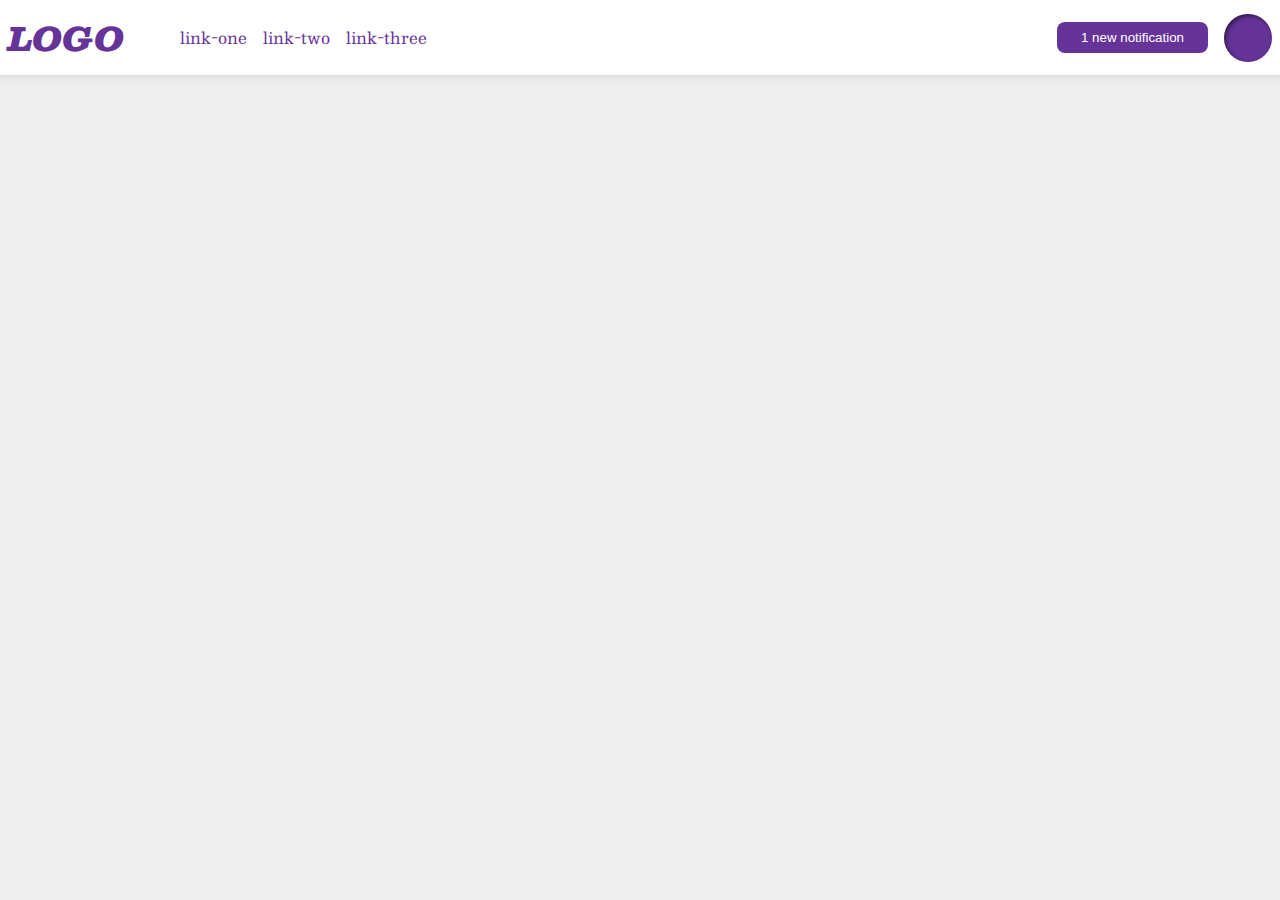
<file: foundations/flex/03-flex-header-2/index.html>
<!DOCTYPE html>
<html lang="en">
  <head>
    <meta charset="UTF-8">
    <meta http-equiv="X-UA-Compatible" content="IE=edge">
    <meta name="viewport" content="width=device-width, initial-scale=1.0">
    <title>Flex Header 2</title>
    <link rel="stylesheet" href="style.css">
  </head>
  <body>
    <div class="header">
      <div class="left">
        <div class="logo">
          LOGO
        </div>
        <ul class="links">
          <li><a href="https://google.com">link-one</a></li>
          <li><a href="https://google.com">link-two</a></li>
          <li><a href="https://google.com">link-three</a></li>
        </ul>
      </div>
      <div class="right">
        <button class="notifications">
          1 new notification
        </button>
        <div class="profile-image"></div>
      </div>
    </div>
  </body>
</html>
</file>
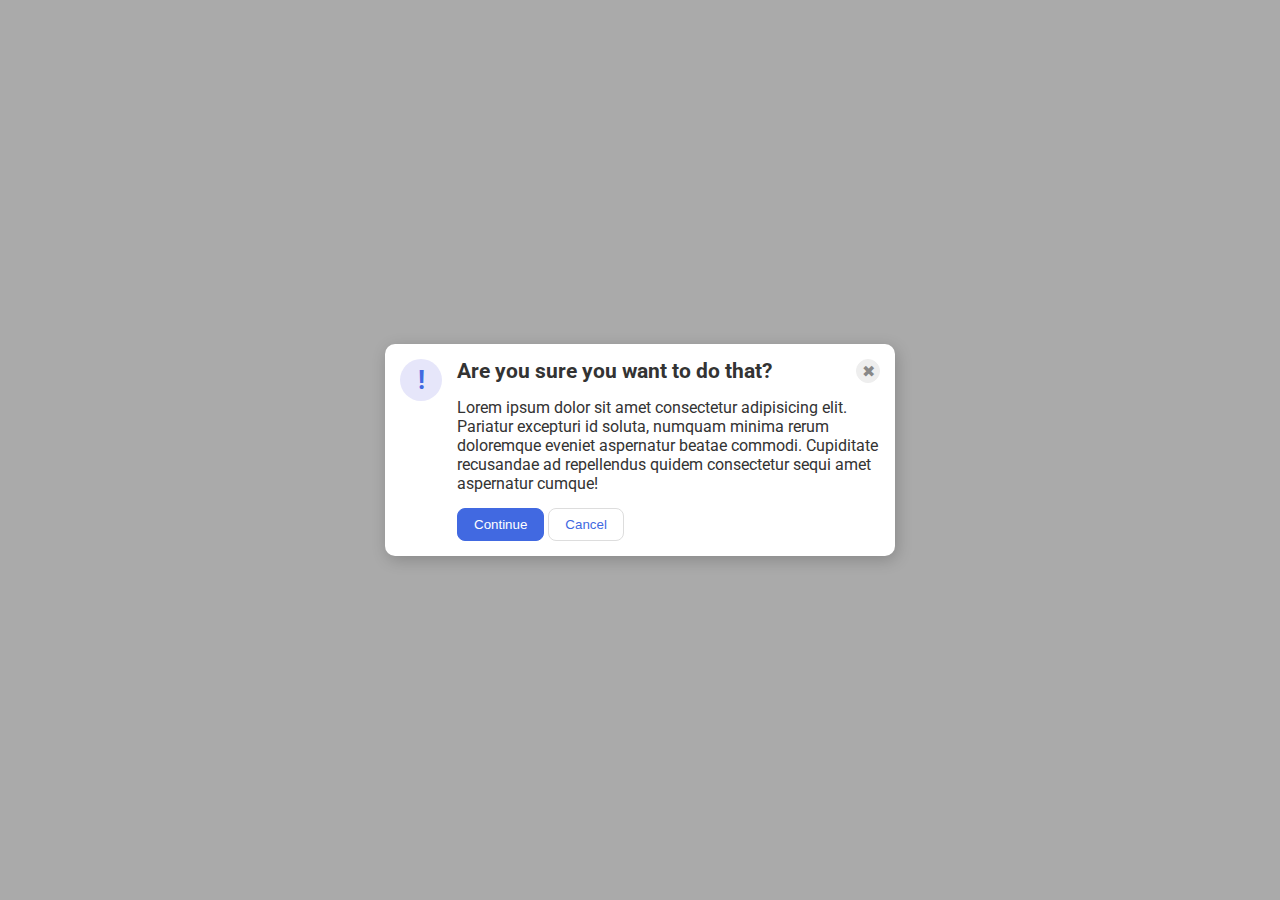
<file: foundations/flex/05-flex-modal/index.html>
<!DOCTYPE html>
<html lang="en">
  <head>
    <meta charset="UTF-8" />
    <meta http-equiv="X-UA-Compatible" content="IE=edge" />
    <meta name="viewport" content="width=device-width, initial-scale=1.0" />
    <link rel="stylesheet" href="style.css" />
    <title>Modal</title>
  </head>
  <body>
    <div class="modal">
      <div class="icon">!</div>
      <div class="modal-content">
        <div class="header">
          Are you sure you want to do that?
          <button class="close-button">✖</button>
        </div>
        <div class="text">
          Lorem ipsum dolor sit amet consectetur adipisicing elit. Pariatur
          excepturi id soluta, numquam minima rerum doloremque eveniet
          aspernatur beatae commodi. Cupiditate recusandae ad repellendus quidem
          consectetur sequi amet aspernatur cumque!
        </div>
        <div class="button">
          <button class="continue">Continue</button>
        <button class="cancel">Cancel</button>
        </div>
      </div>
    </div>
  </body>
</html>
</file>
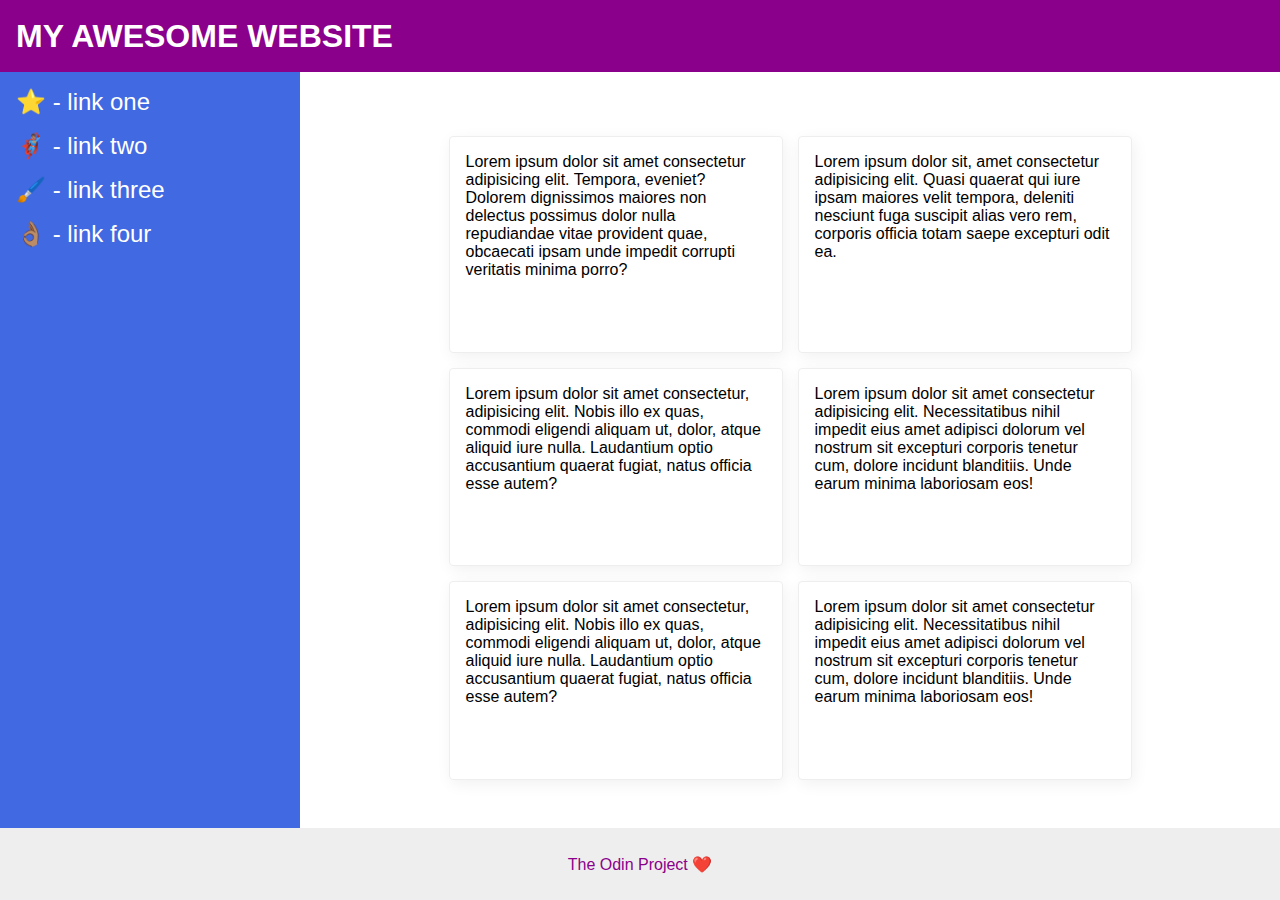
<file: foundations/flex/07-flex-layout-2/index.html>
<!DOCTYPE html>
<html lang="en">
  <head>
    <meta charset="UTF-8">
    <meta http-equiv="X-UA-Compatible" content="IE=edge">
    <meta name="viewport" content="width=device-width, initial-scale=1.0">
    <title>The Holy Grail</title>
    <link rel="stylesheet" href="style.css">
  </head>
  <body>
    <div class="header">
      MY AWESOME WEBSITE
    </div>
    
    <div class="content">
      <div class="sidebar">
        <ul>
          <li><a href="#">⭐ - link one</a></li>
          <li><a href="#">🦸🏽‍♂️ - link two</a></li>
          <li><a href="#">🖌️ - link three</a></li>
          <li><a href="#">👌🏽 - link four</a></li>
        </ul>
      </div>
      <div class="content-card">
        <div class="card">Lorem ipsum dolor sit amet consectetur adipisicing elit. Tempora, eveniet? Dolorem dignissimos maiores non delectus possimus dolor nulla repudiandae vitae provident quae, obcaecati ipsam unde impedit corrupti veritatis minima porro?</div>
        <div class="card">Lorem ipsum dolor sit, amet consectetur adipisicing elit. Quasi quaerat qui iure ipsam maiores velit tempora, deleniti nesciunt fuga suscipit alias vero rem, corporis officia totam saepe excepturi odit ea.</div>
        <div class="card">Lorem ipsum dolor sit amet consectetur, adipisicing elit. Nobis illo ex quas, commodi eligendi aliquam ut, dolor, atque aliquid iure nulla. Laudantium optio accusantium quaerat fugiat, natus officia esse autem?</div>
        <div class="card">Lorem ipsum dolor sit amet consectetur adipisicing elit. Necessitatibus nihil impedit eius amet adipisci dolorum vel nostrum sit excepturi corporis tenetur cum, dolore incidunt blanditiis. Unde earum minima laboriosam eos!</div>
        <div class="card">Lorem ipsum dolor sit amet consectetur, adipisicing elit. Nobis illo ex quas, commodi eligendi aliquam ut, dolor, atque aliquid iure nulla. Laudantium optio accusantium quaerat fugiat, natus officia esse autem?</div>
        <div class="card">Lorem ipsum dolor sit amet consectetur adipisicing elit. Necessitatibus nihil impedit eius amet adipisci dolorum vel nostrum sit excepturi corporis tenetur cum, dolore incidunt blanditiis. Unde earum minima laboriosam eos!</div>
      </div>
    </div>
    <div class="footer">
      The Odin Project ❤️
    </div>
  </body>
</html>
</file>
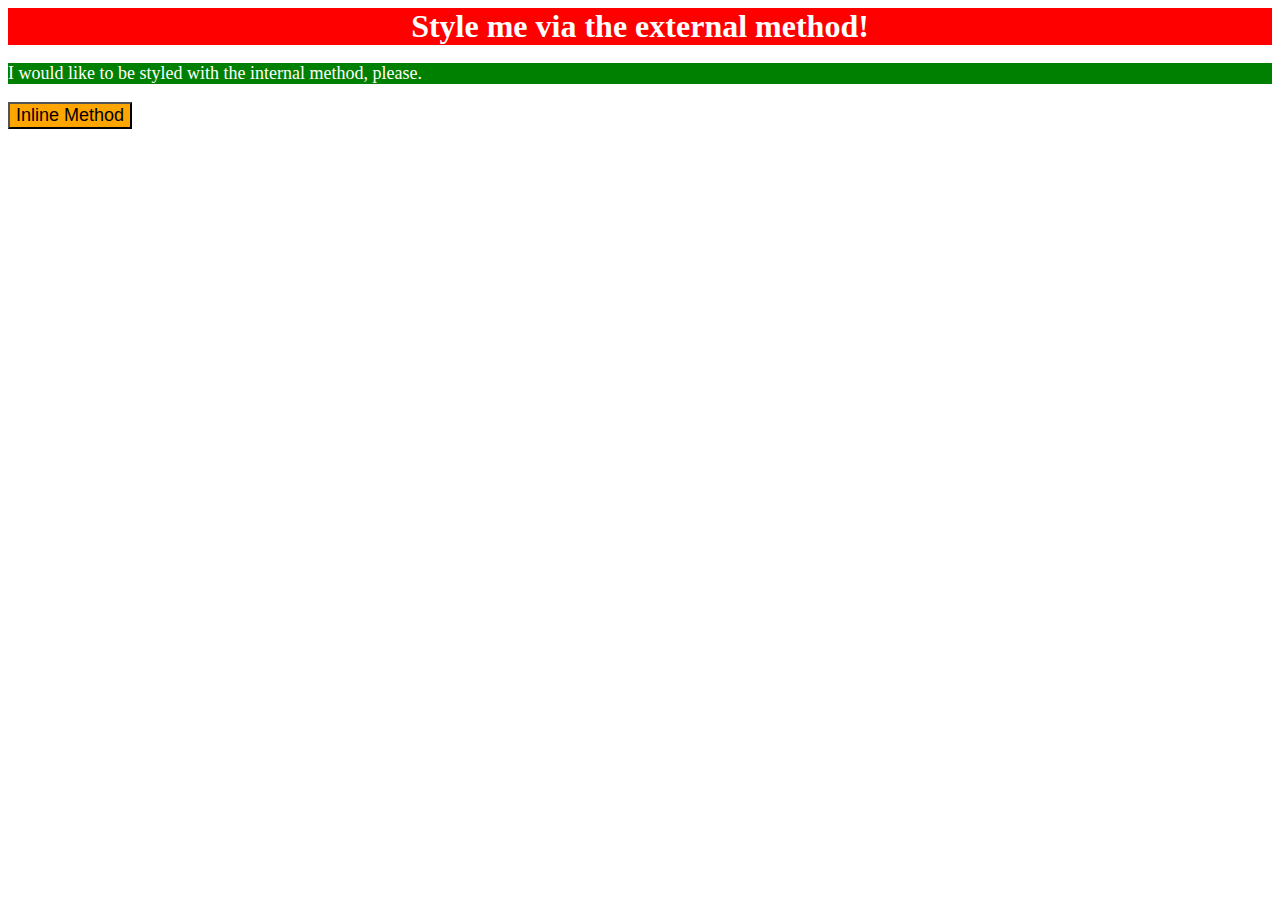
<file: foundations/intro-to-css/01-css-methods/index.html>
<!DOCTYPE html>
<html lang="en">
  <head>
    <meta charset="UTF-8">
    <meta http-equiv="X-UA-Compatible" content="IE=edge">
    <meta name="viewport" content="width=device-width, initial-scale=1.0">
    <title>Methods for Adding CSS</title>
    <link rel="stylesheet" href="style.css">
    <style>
      p{
        color: white;
        background-color: green;
        font-size: 18px;
      }
    </style>
  </head>
  <body>
    <div>Style me via the external method!</div>
    <p>I would like to be styled with the internal method, please.</p>
    <button style="background-color: orange;font-size: 18px;">Inline Method</button>
  </body>
</html>
</file>
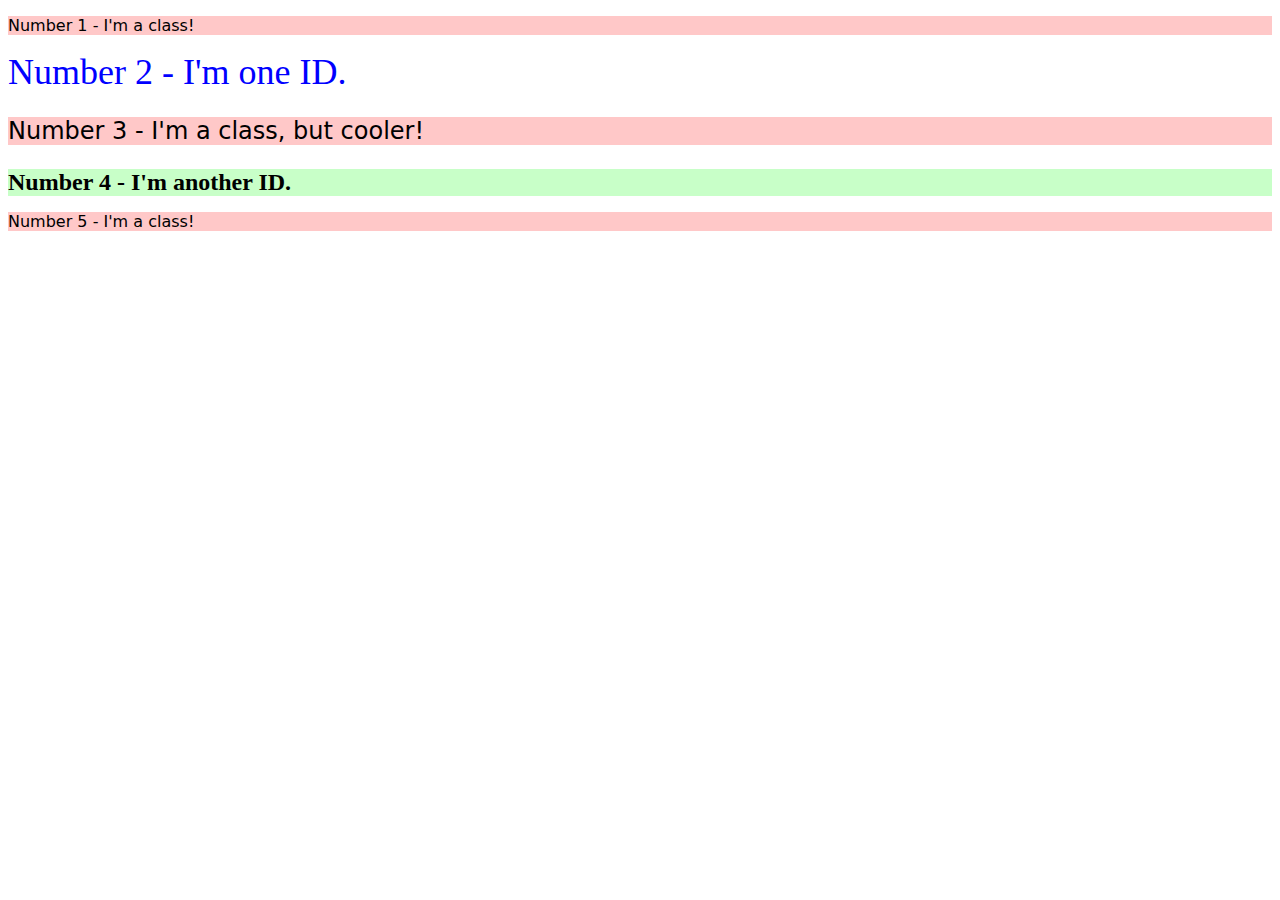
<file: foundations/intro-to-css/02-class-id-selectors/index.html>
<!DOCTYPE html>
<html lang="en">
  <head>
    <meta charset="UTF-8">
    <meta http-equiv="X-UA-Compatible" content="IE=edge">
    <meta name="viewport" content="width=device-width, initial-scale=1.0">
    <title>Class and ID Selectors</title>
    <link rel="stylesheet" href="style.css">
  </head>
  <body>
    <p class="odd-number">Number 1 - I'm a class!</p>
    <div id="number2">Number 2 - I'm one ID.</div>
    <p class="odd-number number24px">Number 3 - I'm a class, but cooler!</p>
    <div id="number4" class="number24px">Number 4 - I'm another ID.</div>
    <p class="odd-number">Number 5 - I'm a class!</p>
  </body>
</html>
</file>
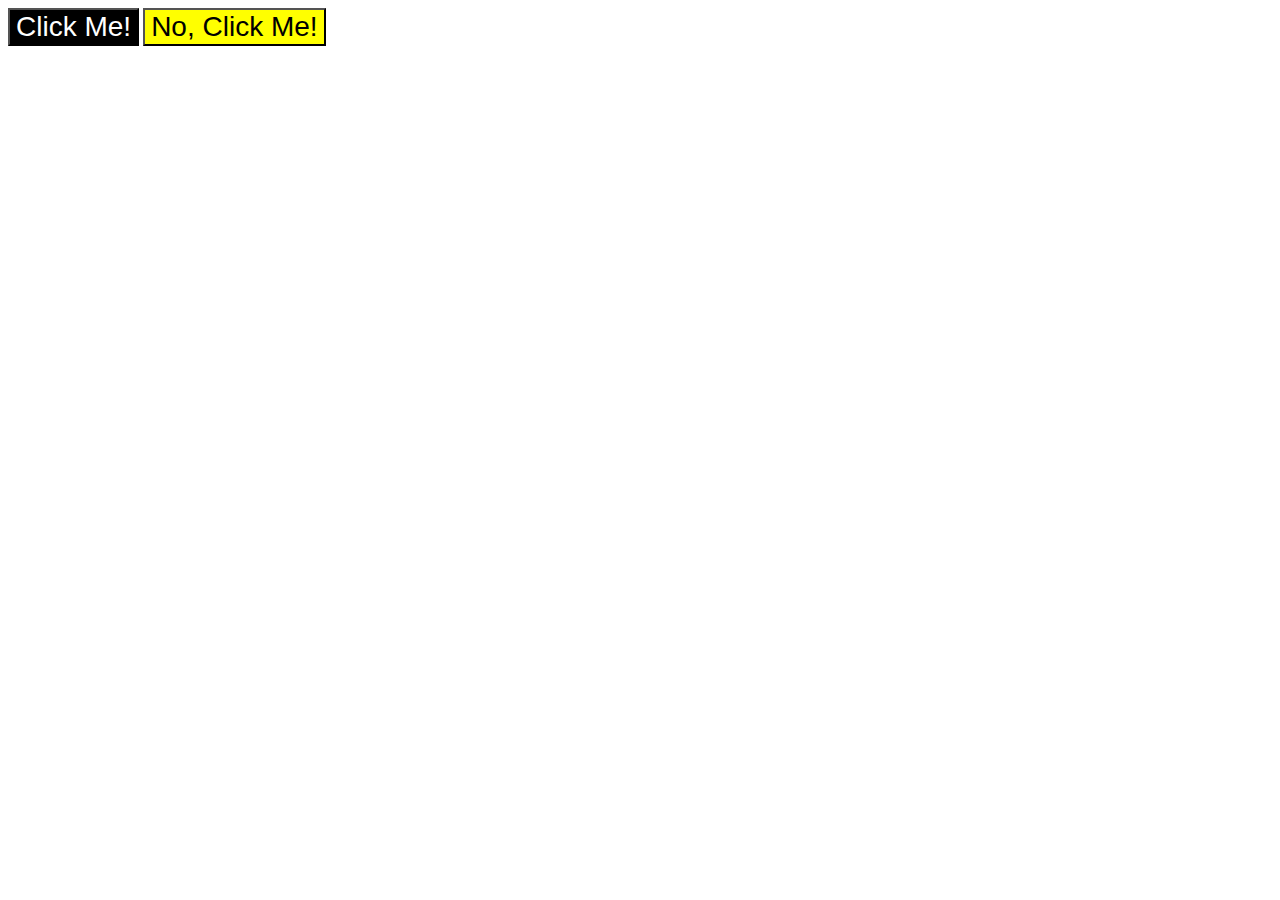
<file: foundations/intro-to-css/03-grouping-selectors/index.html>
<!DOCTYPE html>
<html lang="en">
  <head>
    <meta charset="UTF-8">
    <meta http-equiv="X-UA-Compatible" content="IE=edge">
    <meta name="viewport" content="width=device-width, initial-scale=1.0">
    <title>Grouping Selectors</title>
    <link rel="stylesheet" href="style.css">
  </head>
  <body>
    <button class="button1">Click Me!</button>
    <button class="button2">No, Click Me!</button>
  </body>
</html>
</file>
<file: foundations/flex/03-flex-header-2/style.css>
/* this is some magical font-importing.  
you'll learn about it later. */
@import url('https://fonts.googleapis.com/css2?family=Besley:ital,wght@0,400;1,900&display=swap');

body {
  margin: 0;
  background: #eee;
  font-family: Besley, serif;
}

.header {
  background: white;
  border-bottom: 1px solid #ddd;
  box-shadow: 0 0 8px rgba(0,0,0,.1);
  display: flex;
  align-items: center;
  justify-content: space-between;
  padding: 8px;
  
}

.profile-image {
  background: rebeccapurple;
  box-shadow: inset 2px 2px 4px rgba(0,0,0,.5);
  border-radius: 50%;
  width: 48px;
  height: 48px;
}

.logo {
  color: rebeccapurple;
  font-size: 32px;
  font-weight: 900;
  font-style: italic;
}

button {
  border: none;
  border-radius: 8px;
  background: rebeccapurple;
  color: white;
  padding: 8px 24px;
}

a {
  /* this removes the line under our links */
  text-decoration: none;
  color: rebeccapurple;
}

ul {
  list-style-type: none;
  display: flex;
  gap: 16px;
}

.left, .right {
  display: flex;
  align-items: center;
  gap: 16px;
}
</file>
<file: foundations/flex/05-flex-modal/style.css>
@import url('https://fonts.googleapis.com/css2?family=Roboto:wght@400;700&display=swap');

html, body {
  height: 100%;
}

body {
  font-family: Roboto, sans-serif;
  margin: 0;
  background: #aaa;
  color: #333;
  /* I'll give you this one for free lol */
  display: flex;
  align-items: center;
  justify-content: center;
}

.modal {
  background: white;
  width: 480px;
  border-radius: 10px;
  box-shadow: 2px 4px 16px rgba(0,0,0,.2);
}

.icon {
  color: royalblue;
  font-size: 26px;
  font-weight: 700;
  background: lavender;
  width: 42px;
  height: 42px;
  border-radius: 50%;
  display: flex;
  align-items: center;
  justify-content: center;
  flex-shrink: 0;
}

.close-button {
  background: #eee;
  border-radius: 50%;
  color: #888;
  font-weight: 400;
  font-size: 16px;
  height: 24px;
  width: 24px;
  display: flex;
  align-items: center;
  justify-content: center;
  border: 1px solid #eee;
  padding: 0;
}

button {
  cursor: pointer;
  padding: 8px 16px;
  border-radius: 8px;
}

button.continue {
  background: royalblue;
  border: 1px solid royalblue;
  color: white;
}

button.cancel {
  background: white;
  border: 1px solid #ddd;
  color: royalblue;
}

.modal {
  display: flex;
  gap: 15px;
  padding: 15px;
}

.header {
  display: flex;
  font-weight: bold;
  font-size: 21px;
  justify-content: space-between;
  align-items: center;
}

.modal-content {
  display: flex;
  flex-direction: column;
  gap: 15px;
}
</file>
<file: foundations/flex/07-flex-layout-2/style.css>
body {
  font-family: -apple-system, BlinkMacSystemFont, 'Segoe UI', Roboto, Oxygen, Ubuntu, Cantarell, 'Open Sans', 'Helvetica Neue', sans-serif;
  margin: 0;
  min-height: 100vh;
  display: flex;
  flex-direction: column;
}

.header {
  height: 72px;
  background: darkmagenta;
  color: white;
  font-size: 32px;
  font-weight: 900;
  font-style: bold;
  display: flex;
  justify-content: flex-start;
  align-items: center;
  padding: 16px;
  box-sizing: border-box;
}

.footer {
  height: 72px;
  background: #eee;
  color: darkmagenta;
  display: flex;
  justify-content: center;
  align-items: center;
}

.sidebar {
  width: 300px;
  background: royalblue;
  box-sizing: border-box;
  display: flex;
  flex-shrink: 0;
  padding: 16px;
}

.card {
  border: 1px solid #eee;
  box-shadow: 2px 4px 16px rgba(0,0,0,.06);
  border-radius: 4px;
  display: flex;
  flex-basis: 300px;
  padding: 16px;
}

.content-card {
  display: flex;
  flex-wrap: wrap;
  justify-content: center;
  gap: 15px;
  margin-top: 16px;
  flex: 1;
  padding: 48px;
}

.content {
  display: flex;
  flex: 1;

}

li {
  margin-bottom: 16px
}
ul {
  list-style-type: none;
  padding: 0px;
  margin: 0px;

}

a {
  color: white;
  text-decoration: none;
  font-size: 24px;
  font-style: bold;
}
</file>
<file: foundations/intro-to-css/01-css-methods/style.css>
div{
    color: white;
    background-color: red;
    font-size: 32px;
    text-align: center;
    font-weight: bold;
}
</file>
<file: foundations/intro-to-css/02-class-id-selectors/style.css>
/* Add CSS Styling */

.odd-number {
    background-color: rgb(255, 200, 200);
    font-family: Verdana, "DejaVu Sans", sans-serif;
}
#number2{
    color: rgb(0, 0, 255);
    font-size: 36px;
}

.number24px{
        font-size: 24px;
}

#number4{
    background-color: rgb(200, 255, 200);
    font-weight: bold;
}
</file>
<file: foundations/intro-to-css/03-grouping-selectors/style.css>
/* Add CSS Styling */
.button1,
.button2{
    font-size: 28px;
    font-family: Helvetica, 'Times New Roman', sans-serif;
}

.button1{
    background-color: black;
    color: white;
}
.button2{
    background-color: yellow;
    color: black;
}
</file>
